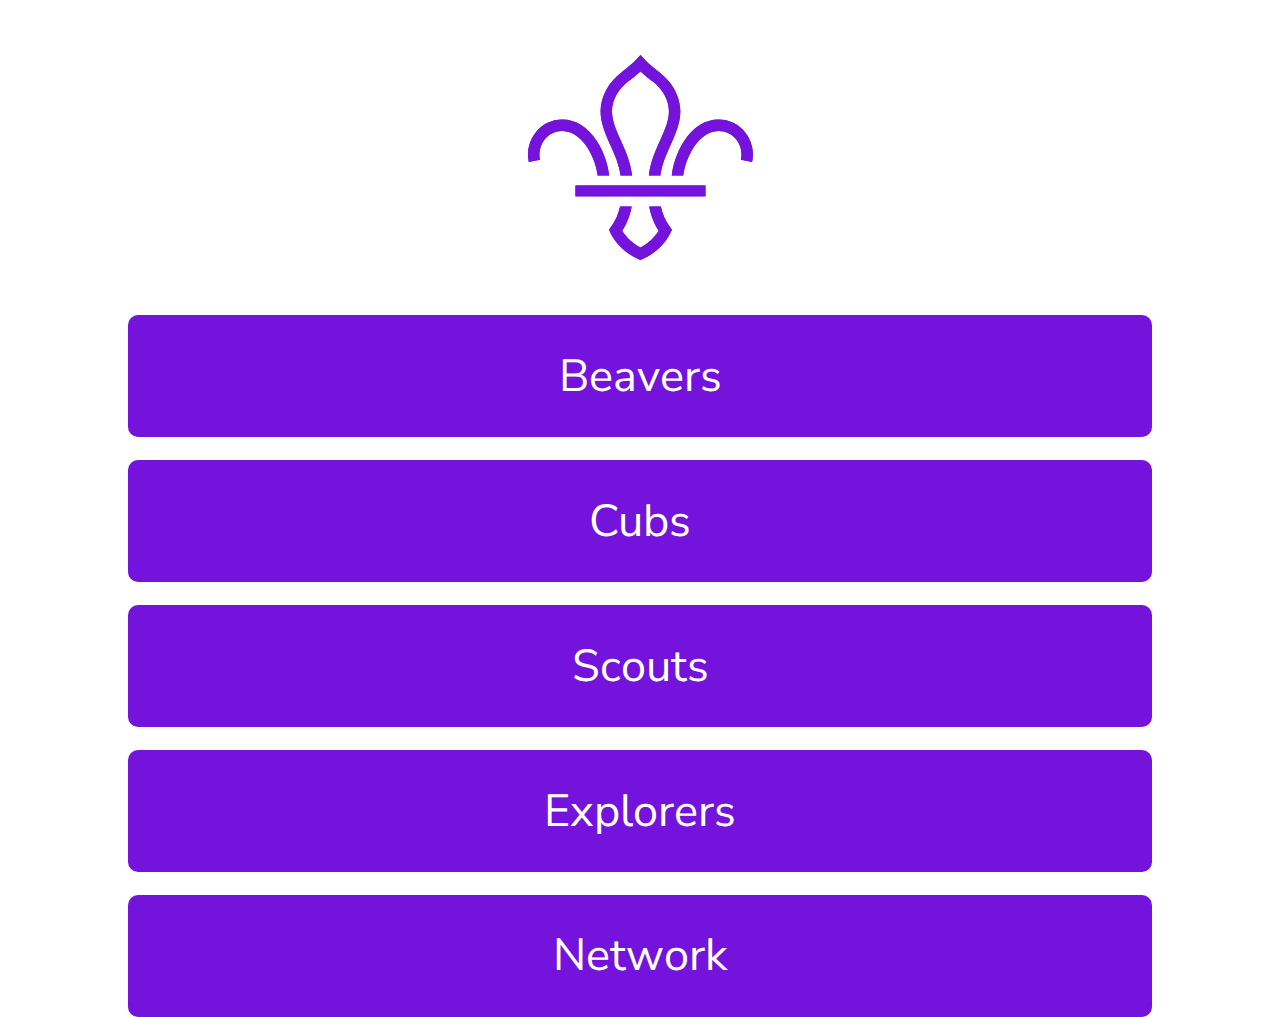
<file: index.html>
<!DOCTYPE html>
<html lang="en">
    
<head>
    <meta charset="UTF-8">
    <meta name="theme-color" content="#7413dc">
    <meta name="viewport" content="viewport-fit=cover, user-scalable=no, width=device-width, initial-scale=1.0, maximum-scale=1">
    <meta http-equiv="X-UA-Compatible" content="ie=edge">

    <link rel="stylesheet" href="https://fonts.googleapis.com/css?family=Nunito+Sans:400,700,900"> 
    <link rel="stylesheet" href="CSS/style.css">

    <link rel="apple-touch-icon" href="Assets/Icons/icon-152.png">
    <meta name="apple-mobile-web-app-capable" content="yes">
    <meta name="apple-mobile-web-app-status-bar-style" content="white-translucent">
    <meta name="apple-mobile-web-app-title" content="Scout Badges">
    <meta name="msapplication-TileImage" content="Assets/Icons/icon-144.png">
    <meta name="msapplication-TileColor" content="#FFFFFF">

    <link rel="manifest" href="/manifest.json">
    
    <title>Scout Badges</title>
</head>

<body>

    <div class="header">
        <img class="logo" src="Assets/Logos/fleur-de-lis-marque-purple.svg" alt="">
    </div>

    <div class="main-wrapper">
        <ul class="sec-list">
            <li class="sec-item" id="BeaversButton"><a href="Pages/Beavers/beavers.html">Beavers</a></li>
            <li class="sec-item" id="CubsButton"><a href="Pages/Cubs/cubs.html">Cubs</a></li>
            <li class="sec-item" id="ScoutsButton"><a href="Pages/Scouts/scouts.html">Scouts</a></li>
            <li class="sec-item" id="ExplorersButton"><a href="Pages/Explorers/explorers.html">Explorers</a></li>
            <li class="sec-item" id="NetworkButton"><a href="Pages/Network/network.html">Network</a></li>
        </ul>
    </div>

    <script src="JS/main.js"></script>
    
</body>

</html>
</file>
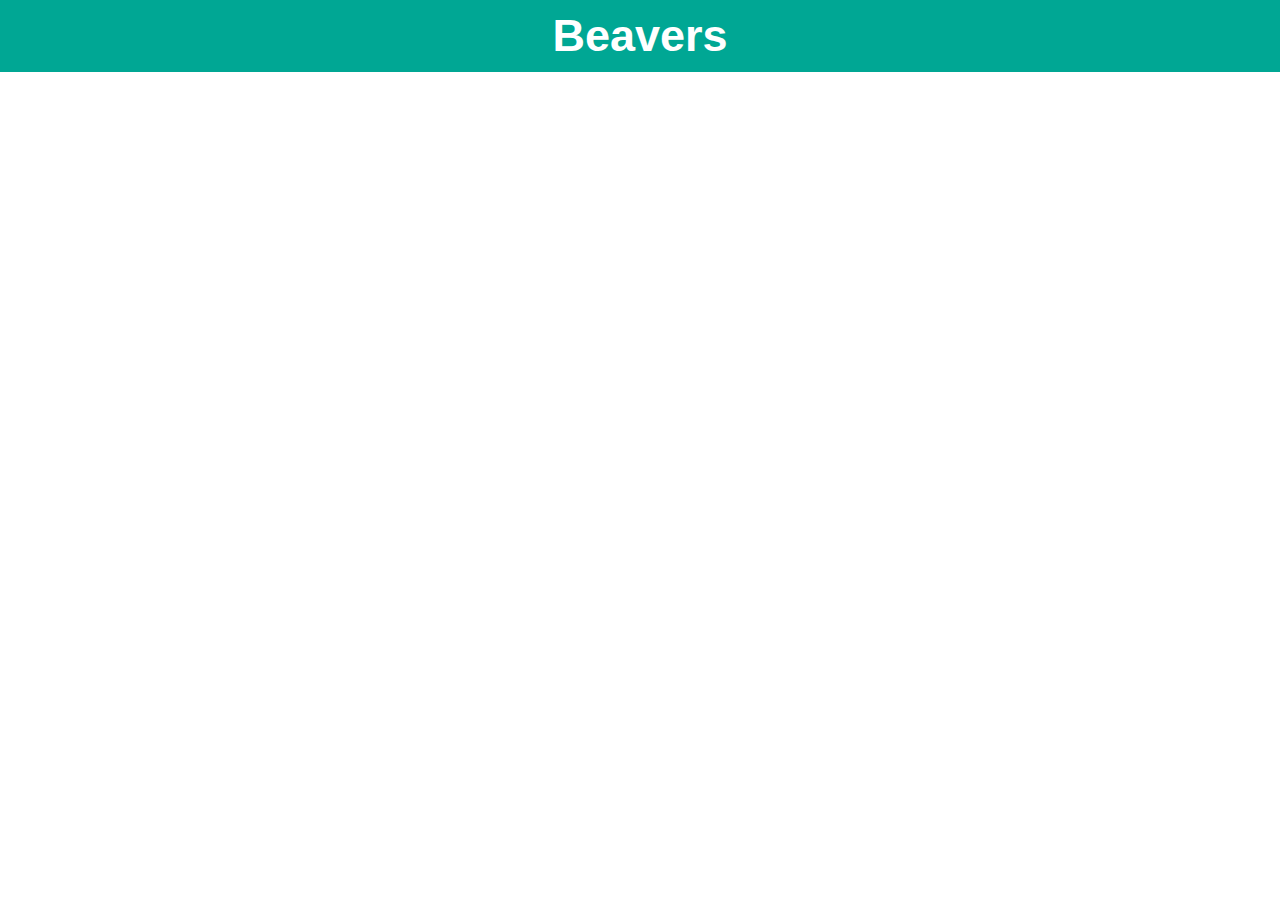
<file: Pages/Beavers/beavers.html>
<!DOCTYPE html>
<html lang="en">

<head>
    <meta charset="UTF-8">
    <meta name="viewport" content="width=device-width, initial-scale=1.0">
    <meta http-equiv="X-UA-Compatible" content="ie=edge">
    <link rel="stylesheet" href="https://fonts.googleapis.com/css?family=Nunito+Sans:400,700,900">
    <link rel="stylesheet" href="https://use.fontawesome.com/releases/v5.8.2/css/all.css"
        integrity="sha384-oS3vJWv+0UjzBfQzYUhtDYW+Pj2yciDJxpsK1OYPAYjqT085Qq/1cq5FLXAZQ7Ay" crossorigin="anonymous">
    <link rel="stylesheet" href="../../CSS/Nav.css">
    <title>Badges: Beavers</title>
</head>

<body>

    <div class="nav">
        <a href="/index.html" class="back-arrow">
            <i class="fas fa-chevron-left"></i>
        </a>
        <h1 class="page-name">Beavers</h1>
    </div>
</file>
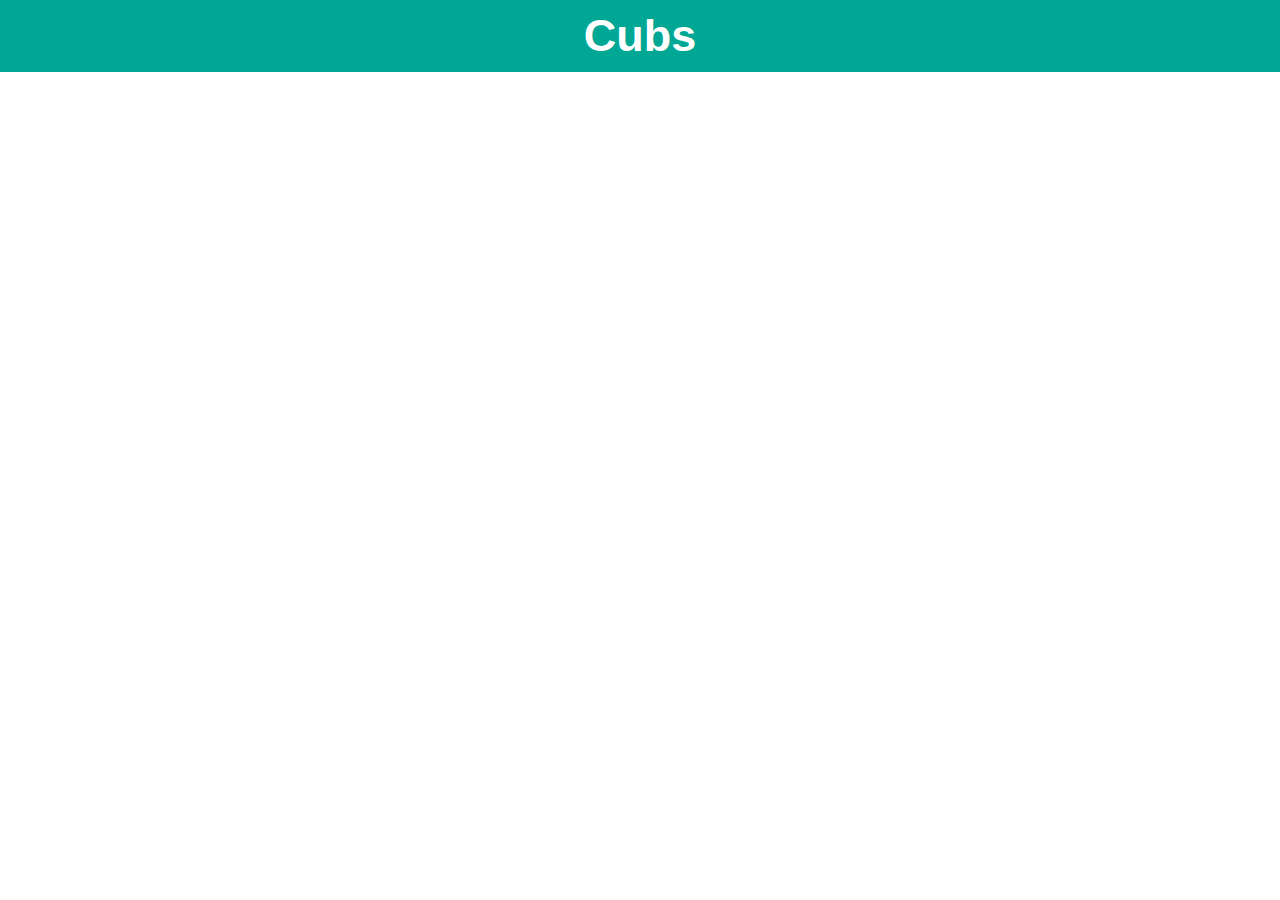
<file: Pages/Cubs/cubs.html>
<!DOCTYPE html>
<html lang="en">

<head>
    <meta charset="UTF-8">
    <meta name="viewport" content="width=device-width, initial-scale=1.0">
    <meta http-equiv="X-UA-Compatible" content="ie=edge">
    <link rel="stylesheet" href="https://fonts.googleapis.com/css?family=Nunito+Sans:400,700,900">
    <link rel="stylesheet" href="https://use.fontawesome.com/releases/v5.8.2/css/all.css"
        integrity="sha384-oS3vJWv+0UjzBfQzYUhtDYW+Pj2yciDJxpsK1OYPAYjqT085Qq/1cq5FLXAZQ7Ay" crossorigin="anonymous">
    <link rel="stylesheet" href="../../CSS/Nav.css">
    <title>Badges: Cubs</title>
</head>

<body>

    <div class="nav">
        <a href="/index.html" class="back-arrow">
            <i class="fas fa-chevron-left"></i>
        </a>
        <h1 class="page-name">Cubs</h1>
    </div>
</file>
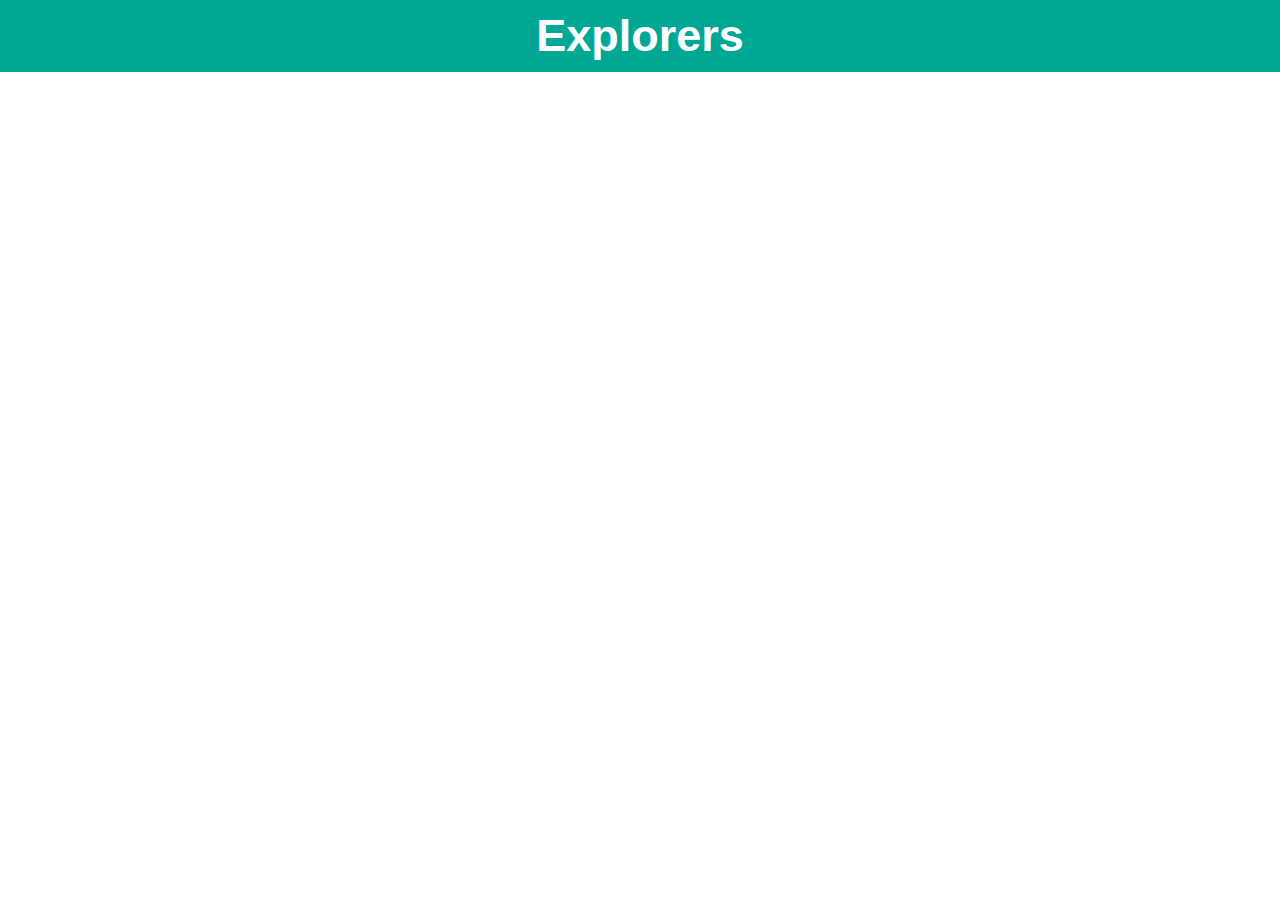
<file: Pages/Explorers/explorers.html>
<!DOCTYPE html>
<html lang="en">

<head>
    <meta charset="UTF-8">
    <meta name="viewport" content="width=device-width, initial-scale=1.0">
    <meta http-equiv="X-UA-Compatible" content="ie=edge">
    <link rel="stylesheet" href="https://fonts.googleapis.com/css?family=Nunito+Sans:400,700,900">
    <link rel="stylesheet" href="https://use.fontawesome.com/releases/v5.8.2/css/all.css"
        integrity="sha384-oS3vJWv+0UjzBfQzYUhtDYW+Pj2yciDJxpsK1OYPAYjqT085Qq/1cq5FLXAZQ7Ay" crossorigin="anonymous">
    <link rel="stylesheet" href="../../CSS/Nav.css">
    <title>Badges: Explorers</title>
</head>

<body>

    <div class="nav">
        <a href="/index.html" class="back-arrow">
            <i class="fas fa-chevron-left"></i>
        </a>
        <h1 class="page-name">Explorers</h1>
    </div>
</file>
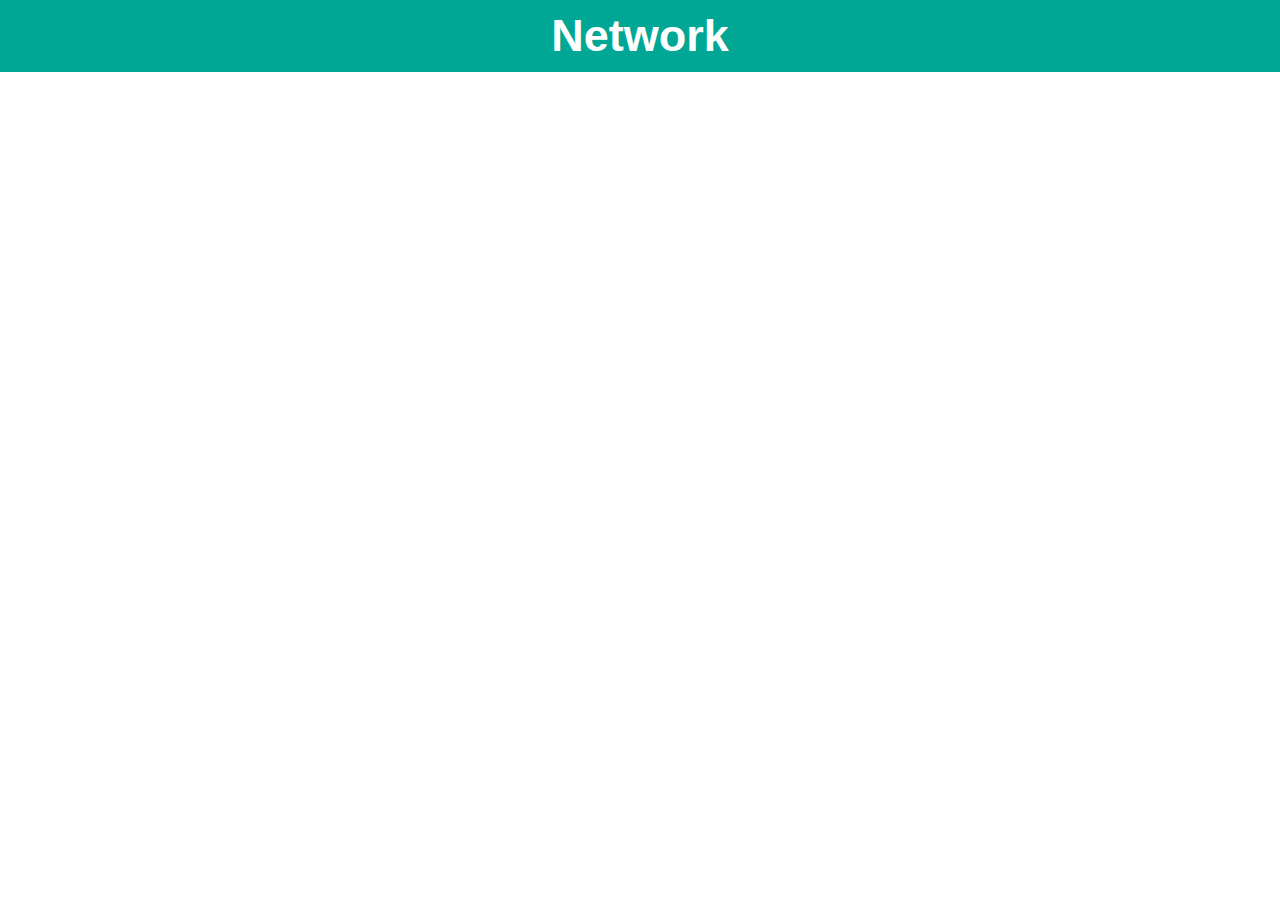
<file: Pages/Network/network.html>
<!DOCTYPE html>
<html lang="en">

<head>
    <meta charset="UTF-8">
    <meta name="viewport" content="width=device-width, initial-scale=1.0">
    <meta http-equiv="X-UA-Compatible" content="ie=edge">
    <link rel="stylesheet" href="https://fonts.googleapis.com/css?family=Nunito+Sans:400,700,900">
    <link rel="stylesheet" href="https://use.fontawesome.com/releases/v5.8.2/css/all.css"
        integrity="sha384-oS3vJWv+0UjzBfQzYUhtDYW+Pj2yciDJxpsK1OYPAYjqT085Qq/1cq5FLXAZQ7Ay" crossorigin="anonymous">
    <link rel="stylesheet" href="../../CSS/Nav.css">
    <title>Badges: Network</title>
</head>

<body>

    <div class="nav">
        <a href="/index.html" class="back-arrow">
            <i class="fas fa-chevron-left"></i>
        </a>
        <h1 class="page-name">Network</h1>
    </div>
</file>
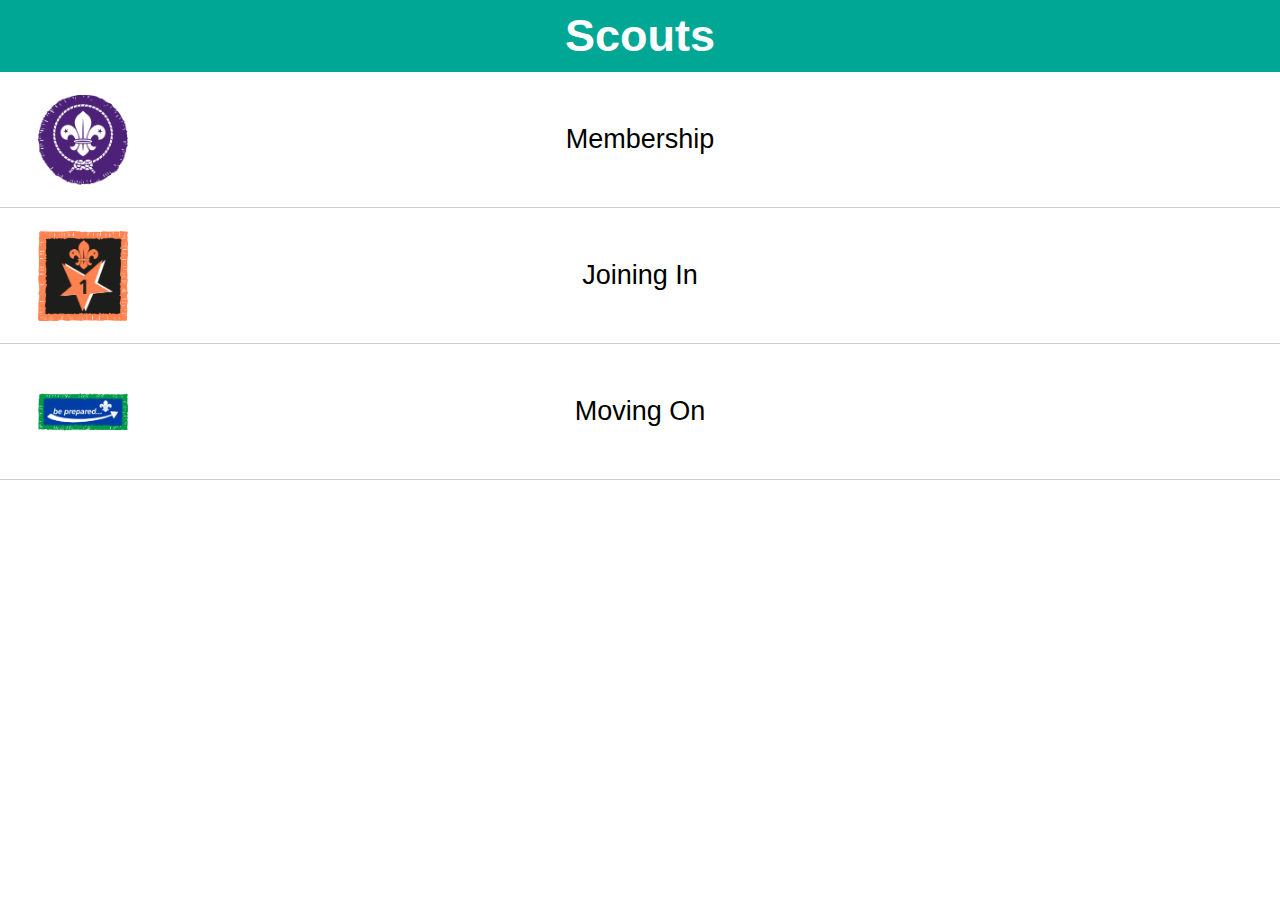
<file: Pages/Scouts/core.html>
<!DOCTYPE html>
<html lang="en">

<head>
    <meta charset="UTF-8">
    <meta name="viewport" content="width=device-width, initial-scale=1.0">
    <meta http-equiv="X-UA-Compatible" content="ie=edge">
    <link rel="stylesheet" href="https://fonts.googleapis.com/css?family=Nunito+Sans:400,700,900">
    <link rel="stylesheet" href="https://use.fontawesome.com/releases/v5.8.2/css/all.css"
        integrity="sha384-oS3vJWv+0UjzBfQzYUhtDYW+Pj2yciDJxpsK1OYPAYjqT085Qq/1cq5FLXAZQ7Ay" crossorigin="anonymous">
    <link rel="stylesheet" href="../../CSS/Scouts/core.css">
    <title>Badges: Scouts</title>
</head>

<body>

    <div class="nav">
        <a href="../../Pages/Scouts/scouts.html" class="back-arrow">
            <i class="fas fa-chevron-left"></i>
        </a>
        <h1 class="page-name">Scouts</h1>
    </div>

    <div class="badge-type">
        <ul class="badge-list-1">

            <li class="badge-list-item">
                <img src="../../Assets/Badges/Core/membership-award-png.png" class="icon">
                <a class="badge-list-link" href="../../Pages/Scouts/badges/membership.html">Membership</a>
            </li>

            <li class="badge-list-item">
                <img src="../../Assets/Badges/Core/joining-in-award-1.png" class="icon">
                <a class="badge-list-link" href="../../Pages/Scouts/badges/joining.html">Joining In</a>
            </li>

            <li class="badge-list-item">
                <img src="../../Assets/Badges/Core/moving-on-award-scouts-to-explorers-png.png" class="icon">
                <a class="badge-list-link" href="../../Pages/Scouts/badges/moving.html">Moving On</a>
            </li>

        </ul>
    </div>
</body>

</html>
</file>
<file: CSS/style.css>
body {
    margin: 0;
    padding: 0;
    height: 100%;
    box-sizing: border-box;
    font-family: 'Nunito Sans', sans-serif;
    background: #FFFFFF;
}

.header {
    width: 50vw;
    height: 25vh;

    margin-left: 25vw;
    margin-top: 5vh;

    display: flex;
    justify-content: center;
}

.logo {
    width: 25vh;
    height: 25vh;
}

.main-wrapper {
    margin-left: 10vw;
    width: 80vw;
}

.sec-list {
    margin: 0;
    margin-top: 5vh;
    padding: 0;
    list-style: none;
}

.sec-item {
    font-size: 5vh;
    text-align: center;
    background-color: #7413dc ;

    margin-top: 2.5vh;
    padding-top: 3%;
    padding-bottom: 3%;

    border-radius: 10px;
    width: 100%;
    
}

#BeaversButton:hover {
    background-color: red;
}

#CubsButton:hover {
    background-color: red;
}

#ScoutsButton:hover {
    background-color: red;
}

#ExplorersButton:hover {
    background-color: red;
}

#NetworkButton:hover {
    background-color: red;
}


a {
    text-decoration: none;
    color: #FFFFFF;

    display: inline-block;
    width: 100%;
    height: 100%;
}
</file>
<file: CSS/Nav.css>
body {
    margin: 0;
    padding: 0;
    height: 100%;
    box-sizing: border-box;
    font-family: 'Nunito Sans', sans-serif;
    background: #FFFFFF;
}

.nav {
    background-color: #00a794;

    width: 100vw;
    height: 8vh;

    display: flex;
    justify-content: left;
    align-items: center;

    margin: 0;
    padding: 0;
}

.back-arrow {
    margin-left: 5vw;  
    
    width: 10vw;
    height: 5vh;
}

.fa-chevron-left {
    color: #FFFFFF;
    font-size: 5vh;
}

.page-name {
    text-align: center;
    font-size: 5vh;

    margin-left: 10vw;
    width: 50vw;

    color: #FFFFFF;
}

.badge-type {

    background-color: #ffffff;
    width: 100vw;
    height: auto;
}

.badge-list-1 {
    list-style: none;
    margin: 0;
    padding: 0;

    widows: 100%;
    
}


.badge-list-item {
    width: 100%;
    height: 15vh;

    border-bottom: 1px solid rgba(0,0,0,20%);
}

.badge-list-link {
    
    text-align: center;
    vertical-align: middle;
    text-decoration: none;
    font-size: 4vh;
    color: black;

    width: 100vw;
    height: 15vh;

    display: table-cell;
}

.icon {
    position: absolute;
    margin-top: 2.5vh;
    padding-left: 3%;

    max-width: 10vh;
    height: 10vh;
}
</file>
<file: CSS/Scouts/core.css>
body {
    margin: 0;
    padding: 0;
    height: 100%;
    box-sizing: border-box;
    font-family: 'Nunito Sans', sans-serif;
    background: #FFFFFF;
}

.nav {
    background-color: #00a794;

    width: 100vw;
    height: 8vh;

    display: flex;
    justify-content: left;
    align-items: center;

    margin: 0;
    padding: 0;
}

.back-arrow {
    margin-left: 5vw;  
    
    width: 10vw;
    height: 5vh;
}

.fa-chevron-left {
    color: #FFFFFF;
    font-size: 5vh;
}

.page-name {
    text-align: center;
    font-size: 5vh;

    margin-left: 10vw;
    width: 50vw;

    color: #FFFFFF;
}

.badge-type {

    background-color: #ffffff;
    width: 100vw;
    height: auto;
}

.badge-list-1 {
    list-style: none;
    margin: 0;
    padding: 0;

    widows: 100%;
    
}


.badge-list-item {
    width: 100%;
    height: 15vh;

    border-bottom: 1px solid rgba(0,0,0,20%);
}

.badge-list-link {
    
    text-align: center;
    vertical-align: middle;
    text-decoration: none;
    font-size: 3vh;
    color: black;

    width: 100vw;
    height: 15vh;

    display: table-cell;
}

.icon {
    position: absolute;
    margin-top: 2.5vh;
    padding-left: 3%;

    max-width: 10vh;
    height: 10vh;
}
</file>
